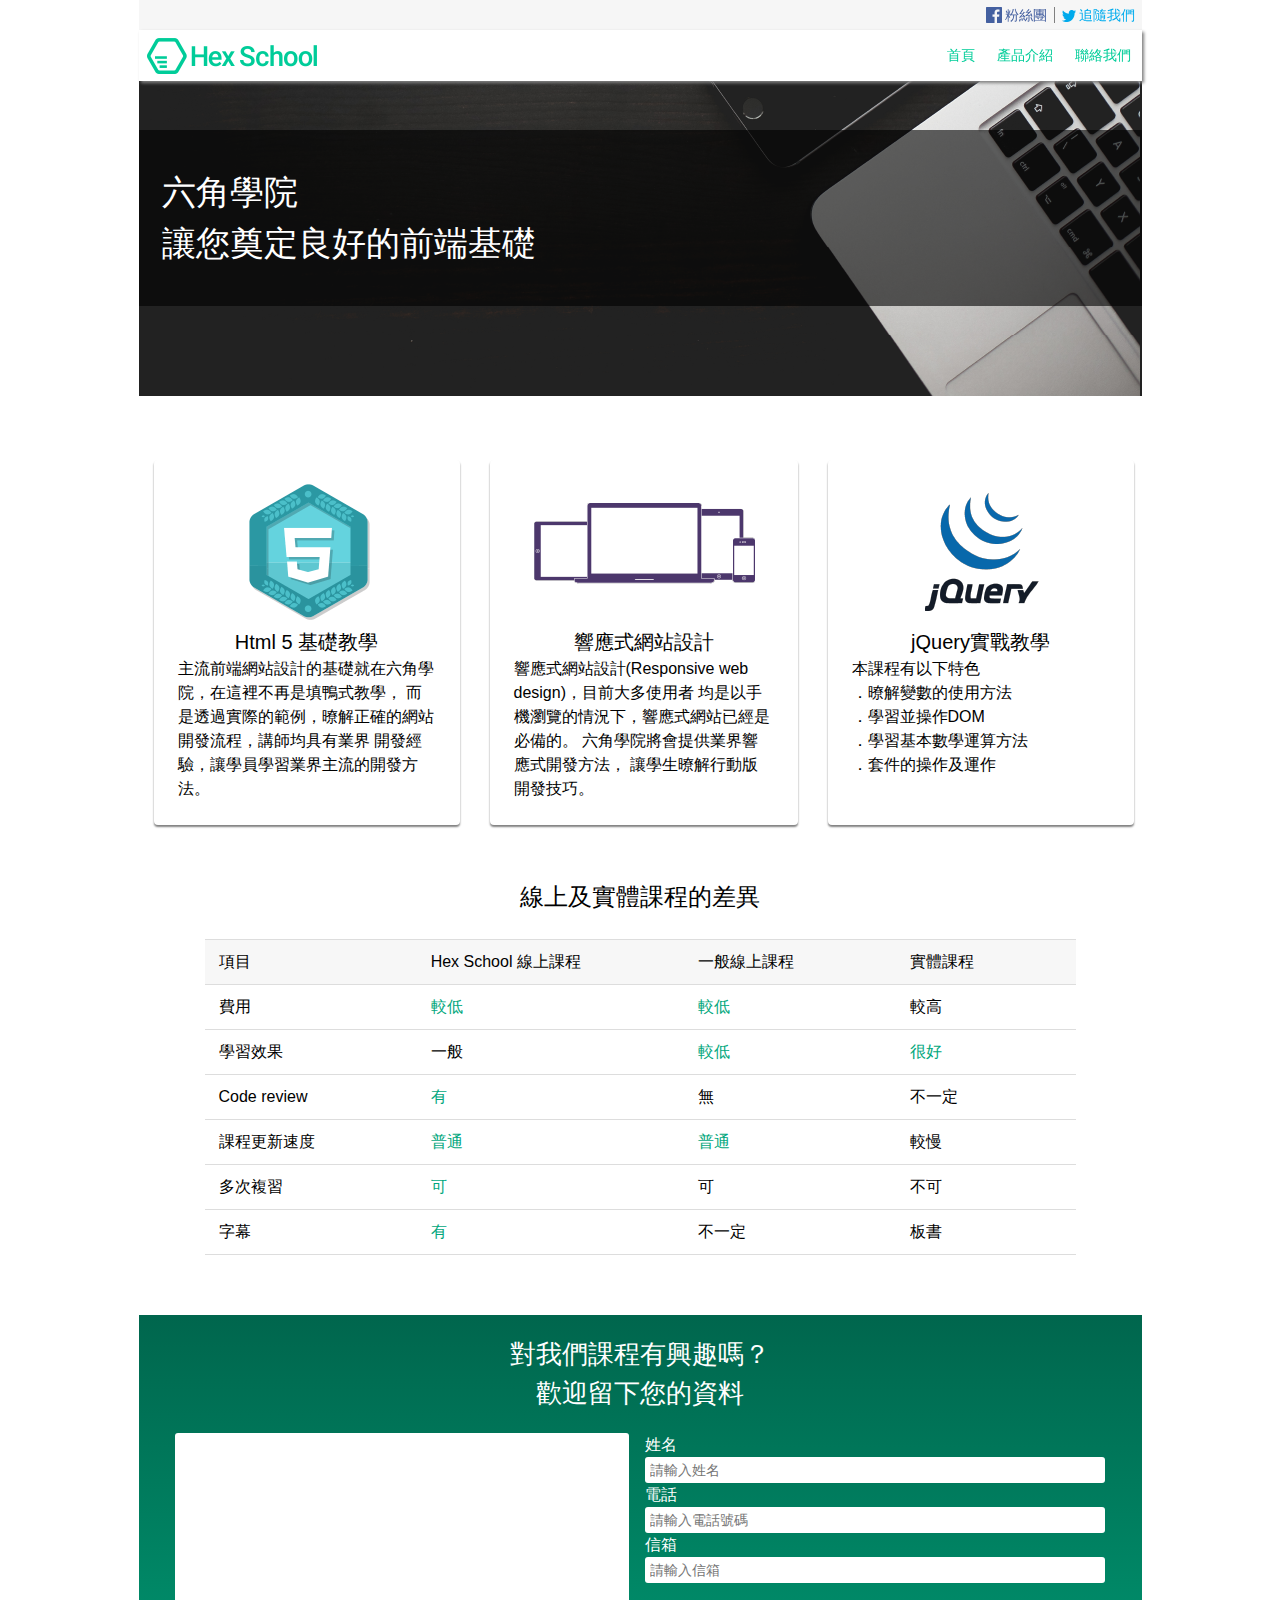
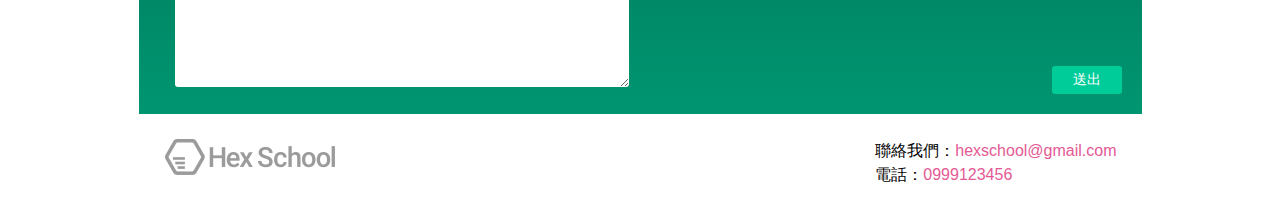
<file: index.html>
<!DOCTYPE html>
<html lang="en">
<head>
    <meta charset="UTF-8">
    <meta name="viewport" content="width=device-width, initial-scale=1.0">
    <title>Final HW RWD</title>
    <link rel="shortcut icon" href="images/shortcut-icon.png">
    <link rel="apple-touch-icon" href="images/shortcut-icon.png">
    <link rel="stylesheet" href="style.css">
    <meta name="keywords" content="六角學院, 前端, HexSchool">
    <meta name="author" content="Michelle Chen">
    <meta property="og:title" content="六角學院">
    <meta property="og:description" content="讓您奠定良好的前端基礎">
    <meta property="og:type" content="website">
    <meta property="og:url" content="hexschool.com">
    <meta property="og:image" content="image/logo.png">
    <meta http-equiv="X-UA-Compatible" content="IE=Edge, Chrome=1">
    <!-- Global site tag (gtag.js) - Google Analytics -->
    <script async src="https://www.googletagmanager.com/gtag/js?id=G-GC81VNE1BM"></script>
    <script>
    window.dataLayer = window.dataLayer || [];
    function gtag(){dataLayer.push(arguments);}
    gtag('js', new Date());

    gtag('config', 'G-GC81VNE1BM');
    </script>
</head>
<body>
    <div class="wrap">
        <div class="top">
            <div class="topbar">
                <ul>
                    <li><a href="#" class="FB"><img src="images/FBlogo.png" alt="FBlogo">粉絲團</a></li>
                    <li><a href="#" class="twitter"><img src="images/twitterlogo.png" alt="twitterlogo">追隨我們</a></li>
                </ul>
            </div>
            <div class="header">
                <h1><a href="#">Hex School</a></h1>
                <ul>
                    <li><a href="#">首頁</a></li>
                    <li><a href="#">產品介紹</a></li>
                    <li><a href="#">聯絡我們</a></li>
                </ul>
            </div>
        </div>
        <div class="banner">
            <h2>六角學院<br>讓您奠定良好的前端基礎</h2>
        </div>
        <ul class="course">
            <li>
                <img src="images/html5基礎教學.png" alt="Html 5 基礎教學">
                <h3>Html 5 基礎教學</h3>
                <p>主流前端網站設計的基礎就在六角學院，在這裡不再是填鴨式教學，
                    而是透過實際的範例，暸解正確的網站開發流程，講師均具有業界
                    開發經驗，讓學員學習業界主流的開發方法。
                </p>
            </li>
            <li>
                <img src="images/rwd.png" alt="響應式網站">
                <h3>響應式網站設計</h3>
                <p>響應式網站設計(Responsive web design)，目前大多使用者
                    均是以手機瀏覽的情況下，響應式網站已經是必備的。
                    六角學院將會提供業界響應式開發方法，
                    讓學生暸解行動版開發技巧。
                </p>
            </li>
            <li>
                <img src="images/jQuery.png" alt="jQuery">
                <h3>jQuery實戰教學</h3>
                <p>本課程有以下特色<br>
                ．暸解變數的使用方法<br>
                ．學習並操作DOM<br>
                ．學習基本數學運算方法<br>
                ．套件的操作及運作</p>
            </li>
        </ul>
        <div class="table">
            <h3>線上及實體課程的差異</h3>
            <table>
                <tr>
                    <th>項目</th>
                    <th>Hex School 線上課程</th>
                    <th>一般線上課程</th>
                    <th>實體課程</th>
                </tr>
                <tr>
                    <td>費用</td>
                    <td class="green">較低</td>
                    <td class="green">較低</td>
                    <td>較高</td>
                </tr>
                <tr>
                    <td>學習效果</td>
                    <td>一般</td>
                    <td class="green">較低</td>
                    <td class="green">很好</td>
                </tr>
                <tr>
                    <td>Code review</td>
                    <td class="green">有</td>
                    <td>無</td>
                    <td>不一定</td>
                </tr>
                <tr>
                    <td>課程更新速度</td>
                    <td class="green">普通</td>
                    <td class="green">普通</td>
                    <td>較慢</td>
                </tr>
                <tr>
                    <td>多次複習</td>
                    <td class="green">可</td>
                    <td>可</td>
                    <td>不可</td>
                </tr>
                <tr>
                    <td>字幕</td>
                    <td class="green">有</td>
                    <td>不一定</td>
                    <td>板書</td>
                </tr>
            </table>
        </div>
        <div class="infor">
            <h4>對我們課程有興趣嗎？<br>歡迎留下您的資料</h4>
            <div class="form">
                <form action="index.html">
                    <textarea name="content" id="content"></textarea>
                </form>
                <form action="index.html">
                    <label for="name">姓名</label><br>
                    <input type="text" name="name" id="name" placeholder="請輸入姓名"><br>
                    <label for="telephone">電話</label><br>
                    <input type="text" name="telephone" id="telephone" placeholder="請輸入電話號碼"><br>
                    <label for="email">信箱</label><br>
                    <input type="text" name="email" id="email" placeholder="請輸入信箱"><br>
                    <input type="submit" value="送出" id="submit">
                </form>
            </div>
        </div>
        <div class="footer">
            <img src="images/footerlogo.png" alt="footerlogo" width="174px" height="36px">
            <ul>
                <li>聯絡我們：<a href="mailto:hexschool@gmail.com">hexschool@gmail.com</a></li>
                <li>電話：<a href="tel:+886-99123456">0999123456</a></li>
            </ul>
        </div>
    </div>
</body>
</html>
</file>
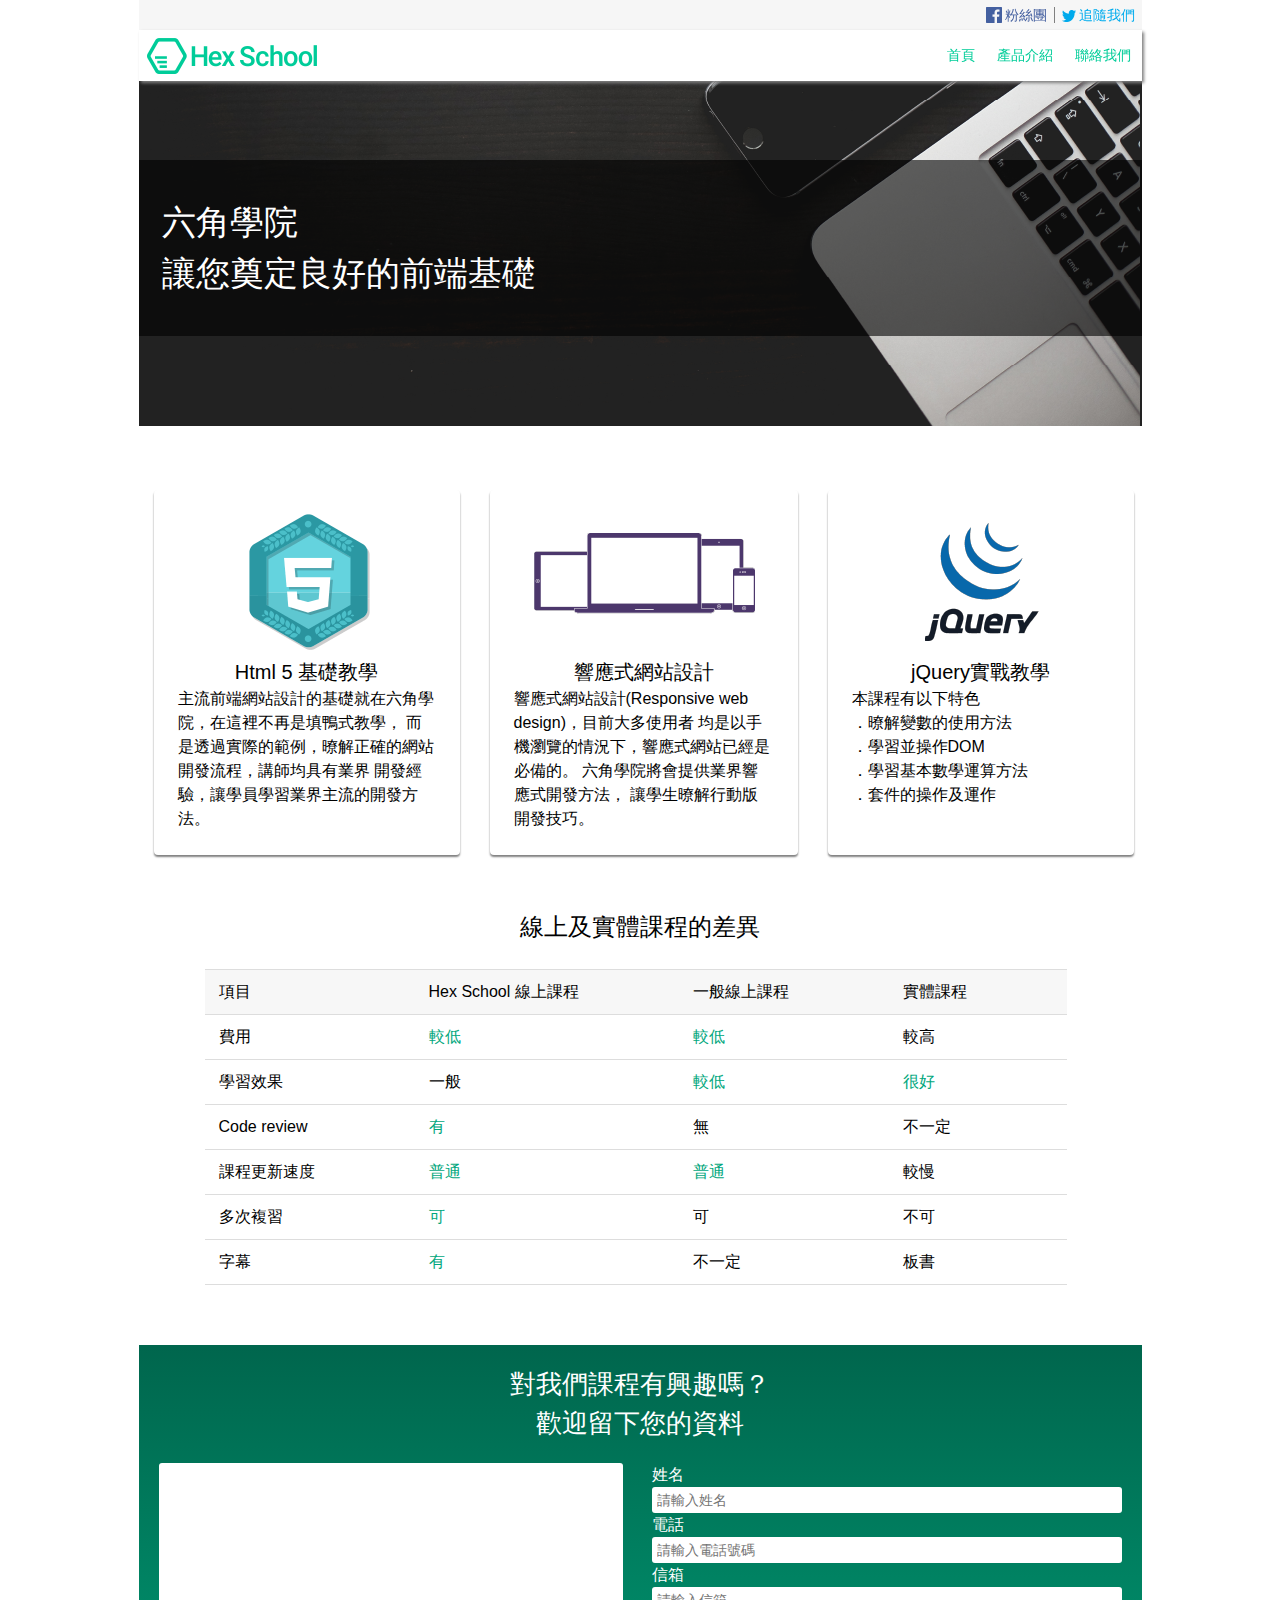
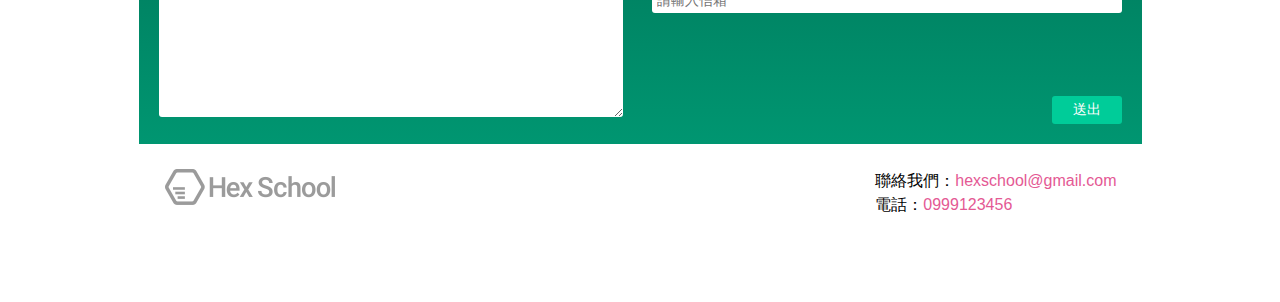
<file: rwd-index.html>
<!DOCTYPE html>
<html lang="en">
<head>
    <meta charset="UTF-8">
    <meta name="viewport" content="width=device-width, initial-scale=1.0">
    <title>PSD作業</title>
    <link rel="shortcut icon" href="images/shortcut-icon.png">
    <link rel="apple-touch-icon" href="images/shortcut-icon.png">
    <link rel="stylesheet" href="rwd-style.css">
    <meta name="keywords" content="六角學院, 前端, HexSchool">
    <meta name="author" content="Michelle Chen">
    <meta property="og:title" content="六角學院">
    <meta property="og:description" content="讓您奠定良好的前端基礎">
    <meta property="og:type" content="website">
    <meta property="og:url" content="hexschool.com">
    <meta property="og:image" content="image/logo.png">
    <meta http-equiv="X-UA-Compatible" content="IE=Edge, Chrome=1">
</head>
<body>
    <div class="wrap">
        <div class="top">
            <div class="topbar">
                <ul>
                    <li><a href="#" class="FB"><img src="../images/FBlogo.png" alt="FBlogo">粉絲團</a></li>
                    <li><a href="#" class="twitter"><img src="../images/twitterlogo.png" alt="twitterlogo">追隨我們</a></li>
                </ul>
            </div>
            <div class="header">
                <h1><a href="#">Hex School</a></h1>
                <ul>
                    <li><a href="#">首頁</a></li>
                    <li><a href="#">產品介紹</a></li>
                    <li><a href="#">聯絡我們</a></li>
                </ul>
            </div>
        </div>
        <div class="banner">
            <h2>六角學院<br>讓您奠定良好的前端基礎</h2>
        </div>
        <ul class="course">
            <li>
                <img src="../images/html5基礎教學.png" alt="Html 5 基礎教學">
                <h3>Html 5 基礎教學</h3>
                <p>主流前端網站設計的基礎就在六角學院，在這裡不再是填鴨式教學，
                    而是透過實際的範例，暸解正確的網站開發流程，講師均具有業界
                    開發經驗，讓學員學習業界主流的開發方法。
                </p>
            </li>
            <li>
                <img src="../images/rwd.png" alt="響應式網站">
                <h3>響應式網站設計</h3>
                <p>響應式網站設計(Responsive web design)，目前大多使用者
                    均是以手機瀏覽的情況下，響應式網站已經是必備的。
                    六角學院將會提供業界響應式開發方法，
                    讓學生暸解行動版開發技巧。
                </p>
            </li>
            <li>
                <img src="../images/jQuery.png" alt="jQuery">
                <h3>jQuery實戰教學</h3>
                <p>本課程有以下特色<br>
                ．暸解變數的使用方法<br>
                ．學習並操作DOM<br>
                ．學習基本數學運算方法<br>
                ．套件的操作及運作</p>
            </li>
        </ul>
        <div class="table">
            <h3>線上及實體課程的差異</h3>
            <table>
                <tr>
                    <th>項目</th>
                    <th>Hex School 線上課程</th>
                    <th>一般線上課程</th>
                    <th>實體課程</th>
                </tr>
                <tr>
                    <td>費用</td>
                    <td class="green">較低</td>
                    <td class="green">較低</td>
                    <td>較高</td>
                </tr>
                <tr>
                    <td>學習效果</td>
                    <td>一般</td>
                    <td class="green">較低</td>
                    <td class="green">很好</td>
                </tr>
                <tr>
                    <td>Code review</td>
                    <td class="green">有</td>
                    <td>無</td>
                    <td>不一定</td>
                </tr>
                <tr>
                    <td>課程更新速度</td>
                    <td class="green">普通</td>
                    <td class="green">普通</td>
                    <td>較慢</td>
                </tr>
                <tr>
                    <td>多次複習</td>
                    <td class="green">可</td>
                    <td>可</td>
                    <td>不可</td>
                </tr>
                <tr>
                    <td>字幕</td>
                    <td class="green">有</td>
                    <td>不一定</td>
                    <td>板書</td>
                </tr>
            </table>
        </div>
        <div class="infor">
            <h4>對我們課程有興趣嗎？<br>歡迎留下您的資料</h4>
            <div class="form">
                <form action="index.html">
                    <textarea name="content" id="content"></textarea>
                </form>
                <form action="index.html">
                    <label for="name">姓名</label><br>
                    <input type="text" name="name" id="name" placeholder="請輸入姓名"><br>
                    <label for="telephone">電話</label><br>
                    <input type="text" name="telephone" id="telephone" placeholder="請輸入電話號碼"><br>
                    <label for="email">信箱</label><br>
                    <input type="text" name="email" id="email" placeholder="請輸入信箱"><br>
                    <input type="submit" value="送出" id="submit">
                </form>
            </div>
        </div>
        <div class="footer">
            <img src="../images/footerlogo.png" alt="footerlogo" width="174px" height="36px">
            <ul>
                <li>聯絡我們：<a href="mailto:hexschool@gmail.com">hexschool@gmail.com</a></li>
                <li>電話：<a href="tel:+886-99123456">0999123456</a></li>
            </ul>
        </div>
    </div>
</body>
</html>
</file>
<file: style.css>
/* http://meyerweb.com/eric/tools/css/reset/ 
   v2.0 | 20110126
   License: none (public domain)
*/

html, body, div, span, applet, object, iframe,
h1, h2, h3, h4, h5, h6, p, blockquote, pre,
a, abbr, acronym, address, big, cite, code,
del, dfn, em, img, ins, kbd, q, s, samp,
small, strike, strong, sub, sup, tt, var,
b, u, i, center,
dl, dt, dd, ol, ul, li,
fieldset, form, label, legend,
table, caption, tbody, tfoot, thead, tr, th, td,
article, aside, canvas, details, embed, 
figure, figcaption, footer, header, hgroup, 
menu, nav, output, ruby, section, summary,
time, mark, audio, video {
	margin: 0;
	padding: 0;
	border: 0;
	font-size: 100%;
	font: inherit;
	vertical-align: baseline;
}
/* HTML5 display-role reset for older browsers */
article, aside, details, figcaption, figure, 
footer, header, hgroup, menu, nav, section {
	display: block;
}
body {
	line-height: 1;
}
ol, ul {
	list-style: none;
}
blockquote, q {
	quotes: none;
}
blockquote:before, blockquote:after,
q:before, q:after {
	content: '';
	content: none;
}
table {
	border-collapse: collapse;
	border-spacing: 0;
}
/*css reset end*/
body{
	font-family: Arial, Helvetica, sans-serif;
}
body a{
	text-decoration: none;
	display: block;
}
.wrap{
	margin: 0 auto;
	max-width: 1003px;
}
/*top*/
.top{
	width: 1003px;
	position: fixed;
	top:0;
	white-space: nowrap;
}
.topbar{
	background: #f6f6f6;
	display: flex;
	justify-content: flex-end;
}
.topbar ul{
	display: flex;
	align-items: center;
}
.topbar a{
	font-size: 14px;
	margin: 7px 0;
	padding: 0 7px;
	display: flex;
	align-items: center;
}
.topbar ul img{
	margin-right: 3px;
}
.FB{
	color: #425e9f;
	border-right: 1px solid gray;
}
.twitter{
	color: #00acee;
}
/*header*/
.header{
	display: flex;
	justify-content: space-between;
	box-shadow: 2px 2px 3px gray;
	background: #fff;
}
.header h1 a{
	background-image: url(images/logo.png);
	width: 173px;
	height: 51px;
	text-indent: 101%;
	white-space: nowrap;
	overflow: hidden;
	margin: 0 7px;
}
.header ul{
	display: flex;
}
.header li a{
	color: #00cd99;
	font-size: 14px;
	padding: 18px 11px;
}
.header li a:hover{
	border-bottom:4px solid #00cd99;
}
/*banner*/
.banner{
	background-image: url(images/banner_09.png);
	padding: 130px 0 90px 0;
	margin-bottom: 64px;
}
.banner h2{
	color: #fff;
	font-size: 34px;
	background: rgba(0%,0%,0%,0.6);
	padding: 37px 0 37px 23px;
	line-height: 1.5;
}
/*course*/
.course{
	display: flex;
	justify-content: space-around;
	margin-bottom: 60px;
}
.course li{
	box-shadow:0px 2px 2px gray;
	padding: 24px;
	margin: 0 15px;
	line-height: 1.5;
	border-radius: 4px;
	-webkit-border-radius: 4px;
}
.course li h3{
	font-size: 20px;
	text-align: center;
}
.course li p{
	text-align: left;
}
/*table*/
.table{
	margin: 0 66px 60px 66px;
	white-space: nowrap;
}
.table h3{
	text-align: center;
	font-size: 24px;
	margin-bottom: 30px;
}
.table table{
	width: 100%;
}
.table th,.table td{
	padding: 14px 100px 14px 14px;
	border-bottom:1px solid #dddddd;
}
.table th{
	background: #f7f7f7;
	text-align: left;
	border-top:1px solid #dddddd;
}
.green{
	color: #02a77d;
}
/*form*/
.infor{
    background: linear-gradient(#00664D, #009671);
	color: #fff;
}
.infor h4{
	font-size: 26px;
	line-height: 1.5;
	text-align: center;
	padding: 20px;
}
.form{
	display: flex;
	justify-content: space-evenly;
	line-height: 1.5;
	position: relative;
	padding: 0 20px 20px 20px;
}
.form textarea, .form input{
	border-radius: 3px;
	-webkit-border-radius:3px;
	border: transparent;
	width: 450px;
}
.form input{
	font-size: 14px;
	padding: 5px;
}
.form input:focus, .form textarea:focus{
	outline: 2px solid #00cc99;
}
#content{
	height: 250px;
}
#submit{
	text-align: center;
	background: #00cc99;
	color: #ffffff;
	width: 70px;
	position: absolute;
	bottom:20px;
	right:20px;
}
#submit:hover{
	color: #02a77d;
	background: #fff;
}
/*footer*/
.footer{
	display: flex;
	justify-content: space-between;
	padding: 25px;
}
.footer li{
	line-height: 1.5;
}
.footer li a{
	display: inline;
	color: #e45994;
}
@media(max-width:833px){
	.wrap{
		width: 100%;
	}
	.top{
		width: 100%;
        position: static;
	}
	.banner{
		background: url(images/banner_09.png) no-repeat;
		height: 100px;
		background-position:center center;
		padding: 50px 0 90px 0;
	  }
	.banner h2{
		font-size: 28px;
	}
	.table{
		margin: 0 20px 40px 20px;
	}
	.table th,.table td{
		font-size: 90%;
		padding-right: 10px;
    }
	.course, .form{
        flex-direction: column;
    }
    .course li{
        display: flex;
        flex-direction: column;
        align-items: center;
        margin-bottom: 10px;
    }
    .course li img{
        width: 50%;
    }
    .form{
        align-items: center;
    }
    #submit{
        position: static;
        margin-top: 10px;
        align-self: flex-end;
	}
    img{
		width: 30%;
		height: 30%;
	}
}
@media(max-width:490px){
	.wrap{
		margin: 0;
	}
    .table th,.table td{
		padding: 5px;
		font-size: 80%;
	}
	.form textarea, .form input{
		width: 300px;
	}
}
</file>
<file: rwd-style.css>
/* http://meyerweb.com/eric/tools/css/reset/ 
   v2.0 | 20110126
   License: none (public domain)
*/

html, body, div, span, applet, object, iframe,
h1, h2, h3, h4, h5, h6, p, blockquote, pre,
a, abbr, acronym, address, big, cite, code,
del, dfn, em, img, ins, kbd, q, s, samp,
small, strike, strong, sub, sup, tt, var,
b, u, i, center,
dl, dt, dd, ol, ul, li,
fieldset, form, label, legend,
table, caption, tbody, tfoot, thead, tr, th, td,
article, aside, canvas, details, embed, 
figure, figcaption, footer, header, hgroup, 
menu, nav, output, ruby, section, summary,
time, mark, audio, video {
	margin: 0;
	padding: 0;
	border: 0;
	font-size: 100%;
	font: inherit;
	vertical-align: baseline;
}
/* HTML5 display-role reset for older browsers */
article, aside, details, figcaption, figure, 
footer, header, hgroup, menu, nav, section {
	display: block;
}
body {
	line-height: 1;
}
ol, ul {
	list-style: none;
}
blockquote, q {
	quotes: none;
}
blockquote:before, blockquote:after,
q:before, q:after {
	content: '';
	content: none;
}
table {
	border-collapse: collapse;
	border-spacing: 0;
}
/*css reset end*/
body{
	font-family: Arial, Helvetica, sans-serif;
}
body a{
	text-decoration: none;
	display: block;
}
.wrap{
	margin: 0 auto;
	max-width: 1003px;
	margin-top: 30px;
}
/*top*/
.top{
	width: 1003px;
	position: fixed;
	top:0;
}
.topbar{
	background: #f6f6f6;
	display: flex;
	justify-content: flex-end;
}
.topbar ul{
	display: flex;
	align-items: center;
}
.topbar a{
	font-size: 14px;
	margin: 7px 0;
	padding: 0 7px;
	display: flex;
	align-items: center;
}
.topbar ul img{
	margin-right: 3px;
}
.FB{
	color: #425e9f;
	border-right: 1px solid gray;
}
.twitter{
	color: #00acee;
}
/*header*/
.header{
	display: flex;
	justify-content: space-between;
	box-shadow: 2px 2px 3px gray;
	background: #fff;
}
.header h1 a{
	background-image: url(../images/logo.png);
	width: 173px;
	height: 51px;
	text-indent: 101%;
	white-space: nowrap;
	overflow: hidden;
	margin: 0 7px;
}
.header ul{
	display: flex;
}
.header li a{
	color: #00cd99;
	font-size: 14px;
	padding: 18px 11px;
}
.header li a:hover{
	border-bottom:4px solid #00cd99;
}
/*banner*/
.banner{
	background-image: url(../images/banner_09.png);
	padding: 130px 0 90px 0;
	margin-bottom: 64px;
}
.banner h2{
	color: #fff;
	font-size: 34px;
	background: rgba(0%,0%,0%,0.6);
	padding: 37px 0 37px 23px;
	line-height: 1.5;
}
/*course*/
.course{
	display: flex;
	justify-content: space-around;
	margin-bottom: 60px;
}
.course li{
	box-shadow:0px 2px 2px gray;
	padding: 24px;
	margin: 0 15px;
	line-height: 1.5;
	border-radius: 4px;
	-webkit-border-radius: 4px;
}
.course li h3{
	font-size: 20px;
	text-align: center;
}
.course li p{
	text-align: left;
}
/*table*/
.table{
	margin: 0 66px 60px 66px;
}
.table h3{
	text-align: center;
	font-size: 24px;
	margin-bottom: 30px;
}
.table th,.table td{
	padding: 14px 100px 14px 14px;
	border-bottom:1px solid #dddddd;
}
.table th{
	background: #f7f7f7;
	text-align: left;
	border-top:1px solid #dddddd;
}
.green{
	color: #02a77d;
}
/*form*/
.infor{
    background: linear-gradient(#00664D, #009671);
	padding: 20px;
	color: #fff;
}
.infor h4{
	font-size: 26px;
	line-height: 1.5;
	text-align: center;
	margin-bottom: 20px;
}
.form{
	display: flex;
	justify-content: space-between;
	line-height: 1.5;
	position: relative;
}
.form textarea, .form input{
	border-radius: 3px;
	-webkit-border-radius:3px;
	border: transparent;
	width: 460px;
}
.form input{
	font-size: 14px;
	padding: 5px;
}
.form input:focus, .form textarea:focus{
	outline: 2px solid #00cc99;
}
#content{
	height: 250px;
}
#submit{
	text-align: center;
	background: #00cc99;
	color: #ffffff;
	width: 70px;
	position: absolute;
	bottom:0;
	right:0;
}
#submit:hover{
	color: #02a77d;
	background: #fff;
}
/*footer*/
.footer{
	display: flex;
	justify-content: space-between;
	margin-bottom: 60px;
	padding: 25px;
}
.footer li{
	line-height: 1.5;
}
.footer li a{
	display: inline;
	color: #e45994;
}
@media(max-width:767px){
	.wrap{
		width: 100%;
        margin: 0 15px;
	}
	.top{
        width: 100%;
        position: static;
    }
    .table{
        margin: 0 40px 40px 40px;
    }
	.table th,.table td{
		padding: 14px 40px 14px 14px;
    }
	.course, .form{
        flex-direction: column;
    }
    .course li{
        display: flex;
        flex-direction: column;
        align-items: center;
        margin-bottom: 10px;
    }
    .course li img{
        width: 50%;
    }
    .form{
        align-items: center;
    }
    #submit{
        position: static;
        margin-top: 10px;
        align-self: flex-end;
    }
}
@media(max-width:480px){
    .table th,.table td{
		padding: 5px;
		font-size: 60%;
	}
    img{
        width: 30%;
    }
}
</file>
